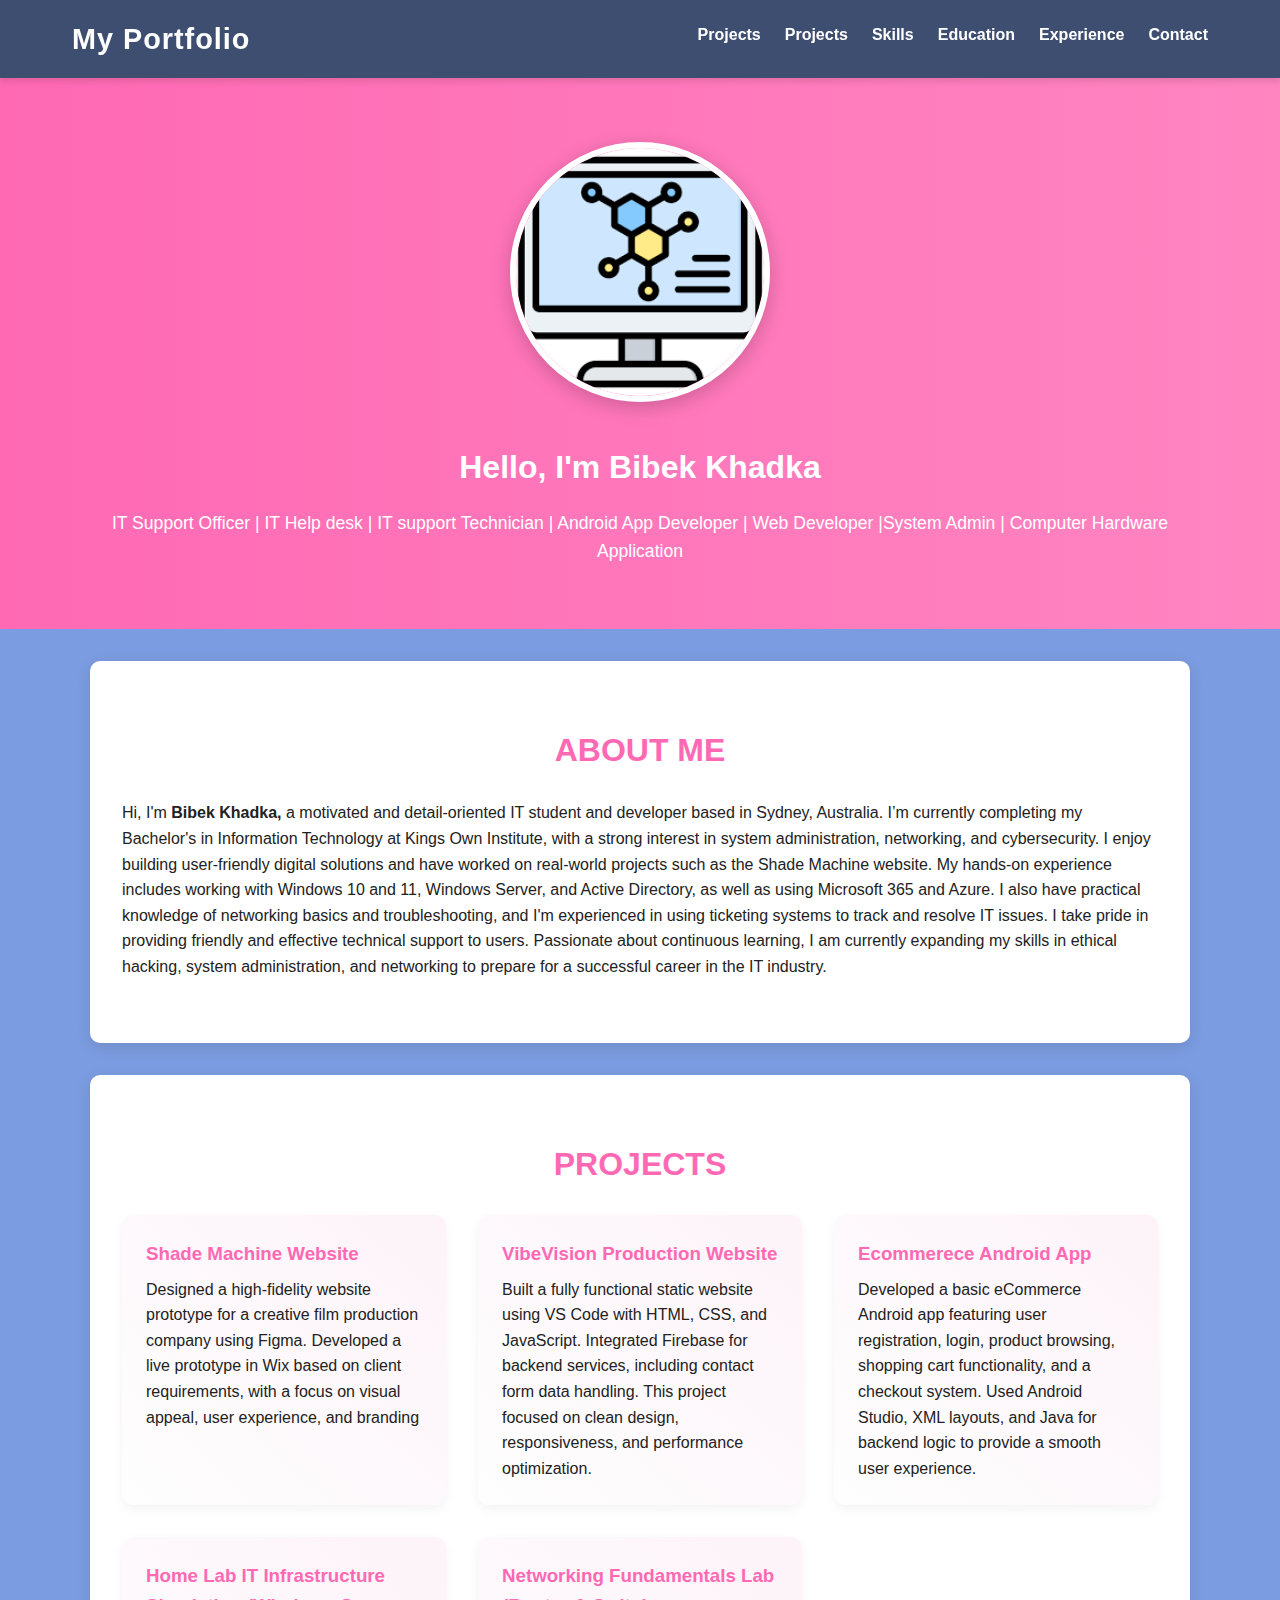
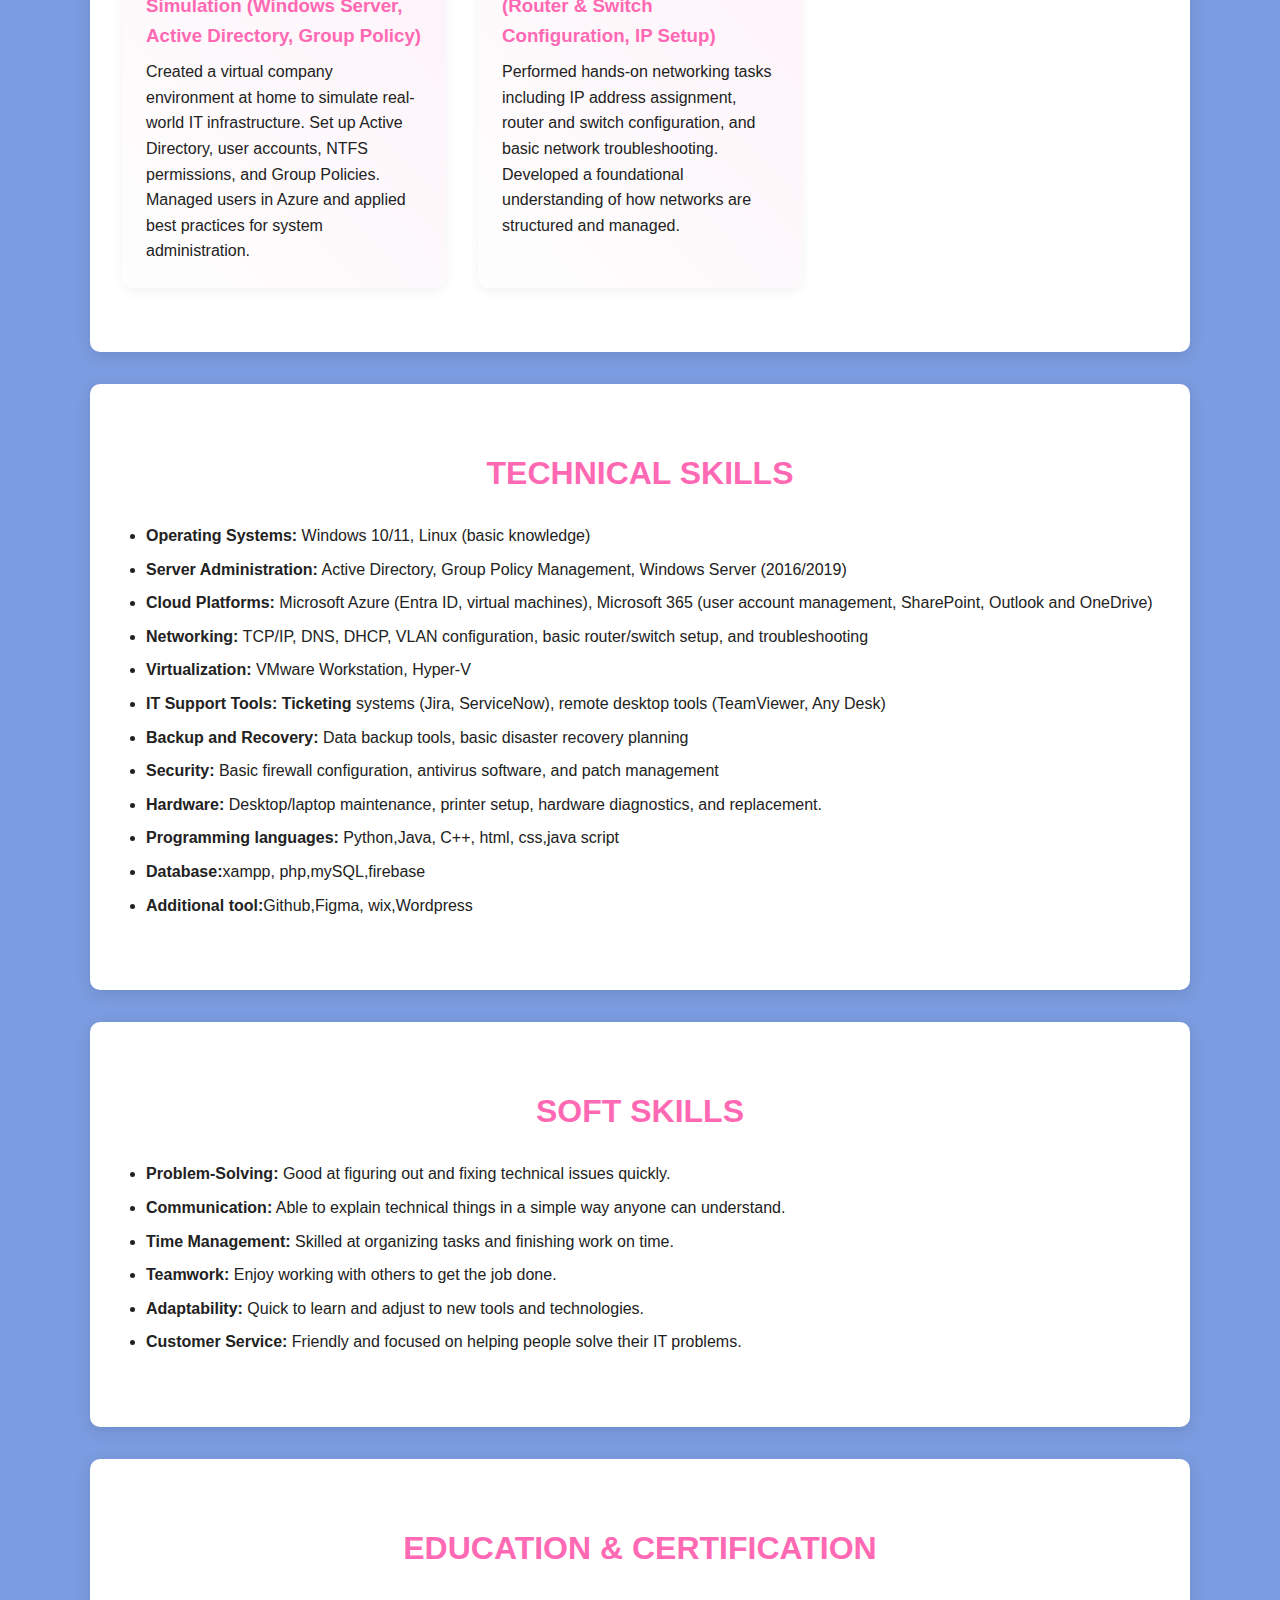
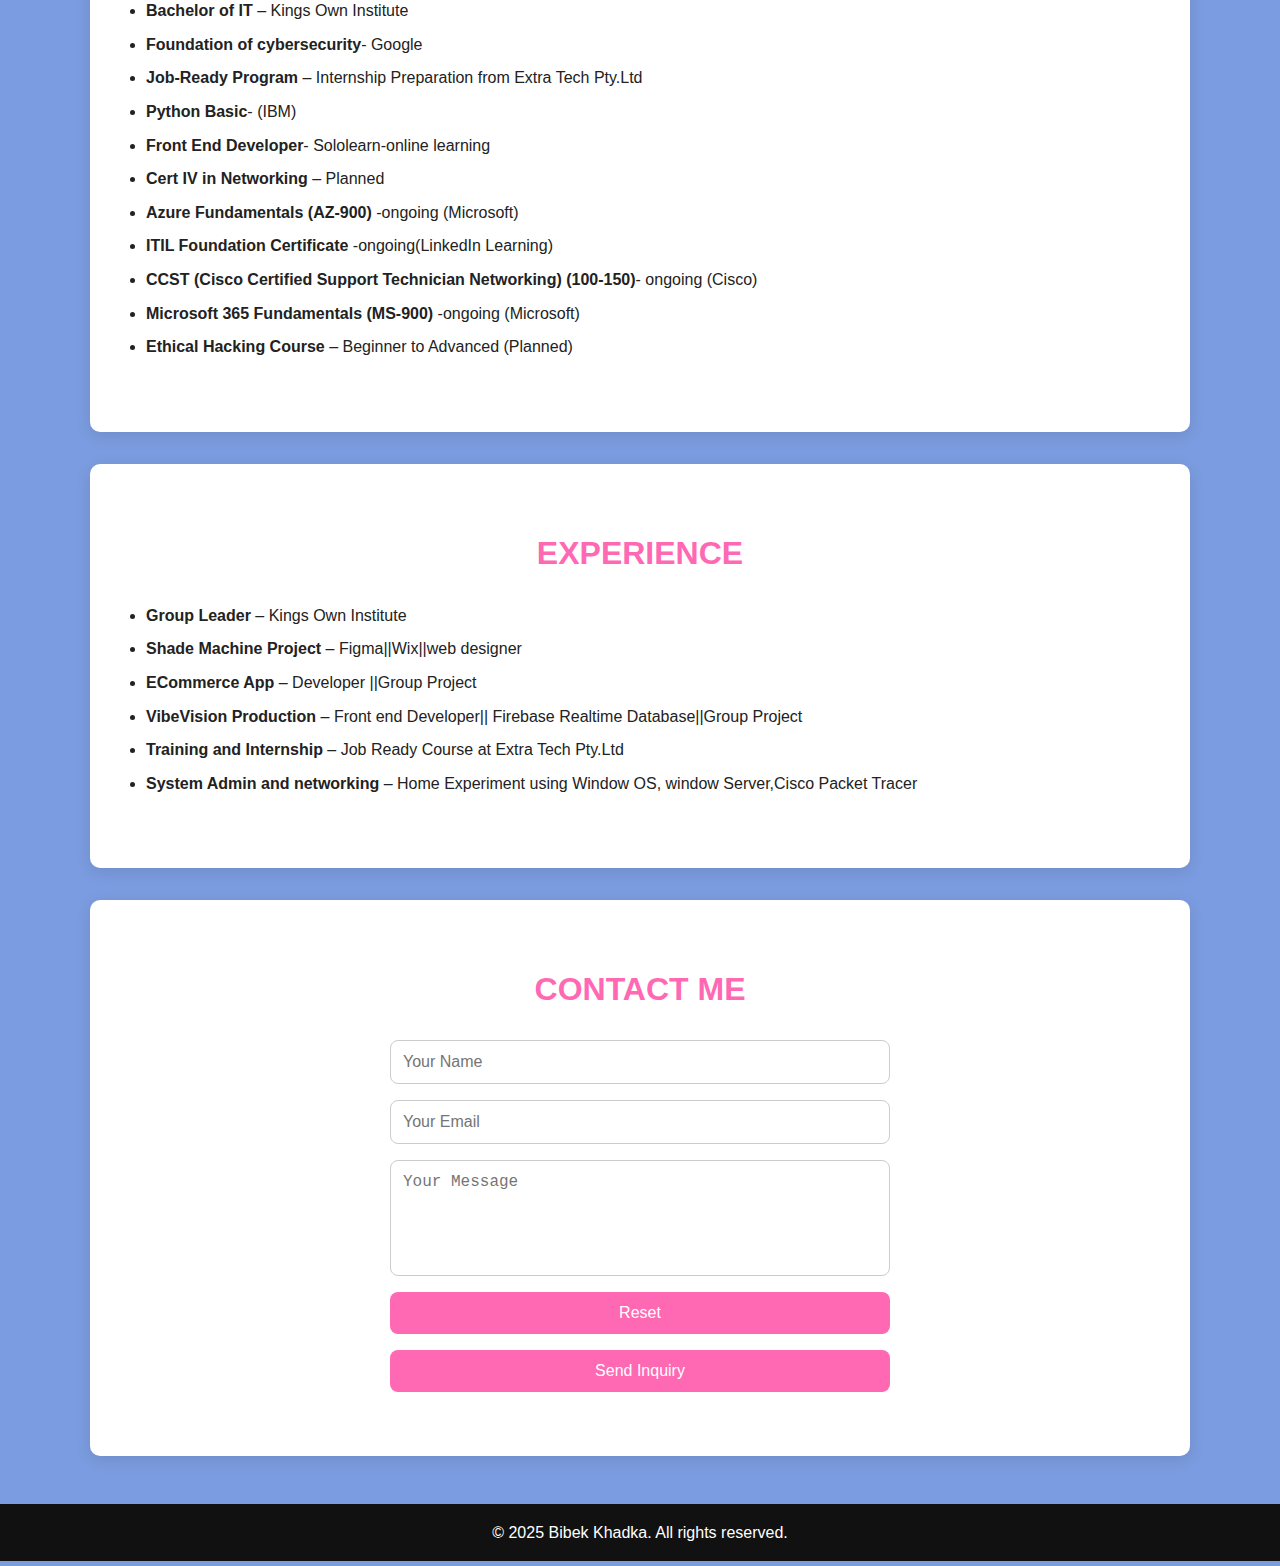
<file: index.html>
<!DOCTYPE html>
<html lang="en">

<head>
    <meta charset="UTF-8" />
    <meta name="viewport" content="width=device-width, initial-scale=1.0" />
    <title>Bibek Khadka||My Portfolio</title>
    <link rel="stylesheet" href="style.css" />
    <link rel="icon" type="image/png" sizes="32x32" href="images.png">
</head>

<body>

    <header>
        <div class="navbar">
            <h1>My Portfolio</h1>
            <ul class="nav-links">
                <li><a href="#Home ">Projects</a></li>
                <li><a href="#projects">Projects</a></li>
                <li><a href="#skills">Skills</a></li>
                <li><a href="#education">Education</a></li>
                <li><a href="#experience">Experience</a></li>
                <li><a href="#contact">Contact</a></li>
            </ul>
        </div>
    </header>

    <section class="hero">
        <div class="hero-content">
            <div class="hero-img">
                <img src="images.png" alt="Your Image" />
            </div>
            <div class="hero-text">
                <h2>Hello, I'm Bibek Khadka</h2>
                <p>IT Support Officer | IT Help desk | IT support Technician | Android App Developer | Web Developer
                    |System Admin | Computer Hardware Application</p>
            </div>
        </div>
    </section>
    <section id="Home" class="section">
        <h2>About Me</h2>
        <p>Hi, I'm<strong> Bibek Khadka, </strong>a motivated and detail-oriented IT student and developer based in
            Sydney, Australia.
            I’m currently completing my Bachelor's in Information Technology at Kings Own Institute, with a strong
            interest in system administration, networking, and cybersecurity. I enjoy building user-friendly digital
            solutions and have worked on real-world projects such as the Shade Machine website. My hands-on experience
            includes working with Windows 10 and 11, Windows Server, and Active Directory, as well as using Microsoft
            365 and Azure. I also have practical knowledge of networking basics and troubleshooting, and I'm experienced
            in using ticketing systems to track and resolve IT issues. I take pride in providing friendly and effective
            technical support to users. Passionate about continuous learning, I am currently expanding my skills in
            ethical hacking, system administration, and networking to prepare for a successful career in the IT
            industry.</p>


    </section>

    <section id="projects" class="section">
        <h2>Projects</h2>
        <div class="project-grid">
            <div class="project-card">
                <h3>Shade Machine Website</h3>
                <p>Designed a high-fidelity website prototype for a creative film production company using Figma.
                    Developed a live prototype in Wix based on client requirements, with a focus on visual appeal, user
                    experience, and branding</p>
            </div>
            <div class="project-card">
                <h3>VibeVision Production Website</h3>
                <p>Built a fully functional static website using VS Code with HTML, CSS, and JavaScript. Integrated
                    Firebase for backend services, including contact form data handling. This project focused on clean
                    design, responsiveness, and performance optimization.</p>
            </div>
            <div class="project-card">
                <h3>Ecommerece Android App</h3>
                <p>Developed a basic eCommerce Android app featuring user registration, login, product browsing,
                    shopping cart functionality, and a checkout system. Used Android Studio, XML layouts, and Java for
                    backend logic to provide a smooth user experience.</p>
            </div>
            <div class="project-card">
                <h3> Home Lab IT Infrastructure Simulation (Windows Server, Active Directory, Group Policy)</h3>
                <p>Created a virtual company environment at home to simulate real-world IT infrastructure. Set up Active
                    Directory, user accounts, NTFS permissions, and Group Policies. Managed users in Azure and applied
                    best practices for system administration.</p>
            </div>
            <div class="project-card">
                <h3>Networking Fundamentals Lab (Router & Switch Configuration, IP Setup)
                </h3>
                <p>Performed hands-on networking tasks including IP address assignment, router and switch configuration,
                    and basic network troubleshooting. Developed a foundational understanding of how networks are
                    structured and managed.

                </p>
            </div>
        </div>
    </section>

    <section id="skills" class="section">
        <h2>Technical Skills</h2>
        <ul>
            <li><strong>Operating Systems:</strong> Windows 10/11, Linux (basic knowledge)</li>
            <li><strong>Server Administration:</strong> Active Directory, Group Policy Management, Windows Server (2016/2019)</li>
            <li><strong>Cloud Platforms:</strong> Microsoft Azure (Entra ID, virtual machines), Microsoft 365 (user account management,
                SharePoint, Outlook and OneDrive)</li>
            <li><strong>Networking:</strong> TCP/IP, DNS, DHCP, VLAN configuration, basic router/switch setup, and troubleshooting</li>
            <li><strong>Virtualization:</strong> VMware Workstation, Hyper-V</li>
            <li><strong>IT Support Tools: Ticketing</strong> systems (Jira, ServiceNow), remote desktop tools (TeamViewer, Any Desk)</li>
            <li><strong>Backup and Recovery:</strong> Data backup tools, basic disaster recovery planning</li>
            <li><strong>Security:</strong> Basic firewall configuration, antivirus software, and patch management</li>
            <li><strong>Hardware:</strong> Desktop/laptop maintenance, printer setup, hardware diagnostics, and replacement.</li>

            <li><strong>Programming languages:</strong> Python,Java, C++, html, css,java script</li>
            <li><strong>Database:</strong>xampp, php,mySQL,firebase</li>
            <li><strong>Additional tool:</strong>Github,Figma, wix,Wordpress</li>

        </ul>
    </section>

    <section id="soft-skills" class="section">
        <h2>Soft Skills</h2>
        <ul>
            <li><strong>Problem-Solving:</strong> Good at figuring out and fixing technical issues quickly.</li>
            <li><strong>Communication:</strong> Able to explain technical things in a simple way anyone can understand.</li>
            <li><strong>Time Management:</strong> Skilled at organizing tasks and finishing work on time.</li>
            <li><strong>Teamwork:</strong> Enjoy working with others to get the job done.</li>
            <li><strong>Adaptability:</strong> Quick to learn and adjust to new tools and technologies.</li>
            <li><strong>Customer Service:</strong> Friendly and focused on helping people solve their IT problems.</li>

        </ul>
    </section>

    <section id="education" class="section">
        <h2>Education & Certification</h2>
        <ul>
            <li><strong>Bachelor of IT</strong> – Kings Own Institute</li>
            <li><strong>Foundation of cybersecurity</strong>- Google </li>
            <li><strong>Job-Ready Program</strong> – Internship Preparation from Extra Tech Pty.Ltd</li>
            <li><strong>Python Basic</strong>- (IBM)</li>
            <li><strong>Front End Developer</strong>- Sololearn-online learning</li>
            <li><strong>Cert IV in Networking</strong> – Planned</li>
            <li> <strong>Azure Fundamentals (AZ-900)</strong> -ongoing (Microsoft)</li>
            <li><strong>ITIL Foundation Certificate</strong> -ongoing(LinkedIn Learning)</li>
            <li><strong>CCST (Cisco Certified Support Technician Networking) (100-150)</strong>- ongoing (Cisco)</li>
            <li><strong>Microsoft 365 Fundamentals (MS-900)</strong> -ongoing (Microsoft)</li>
            <li><strong>Ethical Hacking Course</strong> – Beginner to Advanced (Planned)</li>


        </ul>
    </section>

    <section id="experience" class="section">
        <h2>Experience</h2>
        <ul>
            <li><strong>Group Leader</strong> – Kings Own Institute</li>
            <li><strong>Shade Machine Project</strong> – Figma||Wix||web designer</li>
            <li><strong>ECommerce App</strong> – Developer ||Group Project</li>
            <li><strong>VibeVision Production</strong> – Front end Developer|| Firebase Realtime Database||Group Project</li>
            <li><strong>Training and Internship</strong> – Job Ready Course at Extra Tech Pty.Ltd</li>
            <li><strong>System Admin and networking</strong> – Home Experiment using Window OS, window Server,Cisco Packet Tracer</li>
        </ul>
    </section>

    <section id="contact" class="section">
        <h2>Contact Me</h2>
        <form action="https://formspree.io/f/mjkwqeaj" method="POST">
            <input type="text" name="Name" placeholder="Your Name" required />
            <input type="email" name="Email" placeholder="Your Email" required />
            <textarea name="Message" rows="5" placeholder="Your Message" required></textarea>
            <button type="reset">Reset</button>
            <button type="submit">Send Inquiry</button>
        </form>
    </section>

    <footer>
        <p>© 2025 Bibek Khadka. All rights reserved.</p>
    </footer>

</body>

</html>
</file>
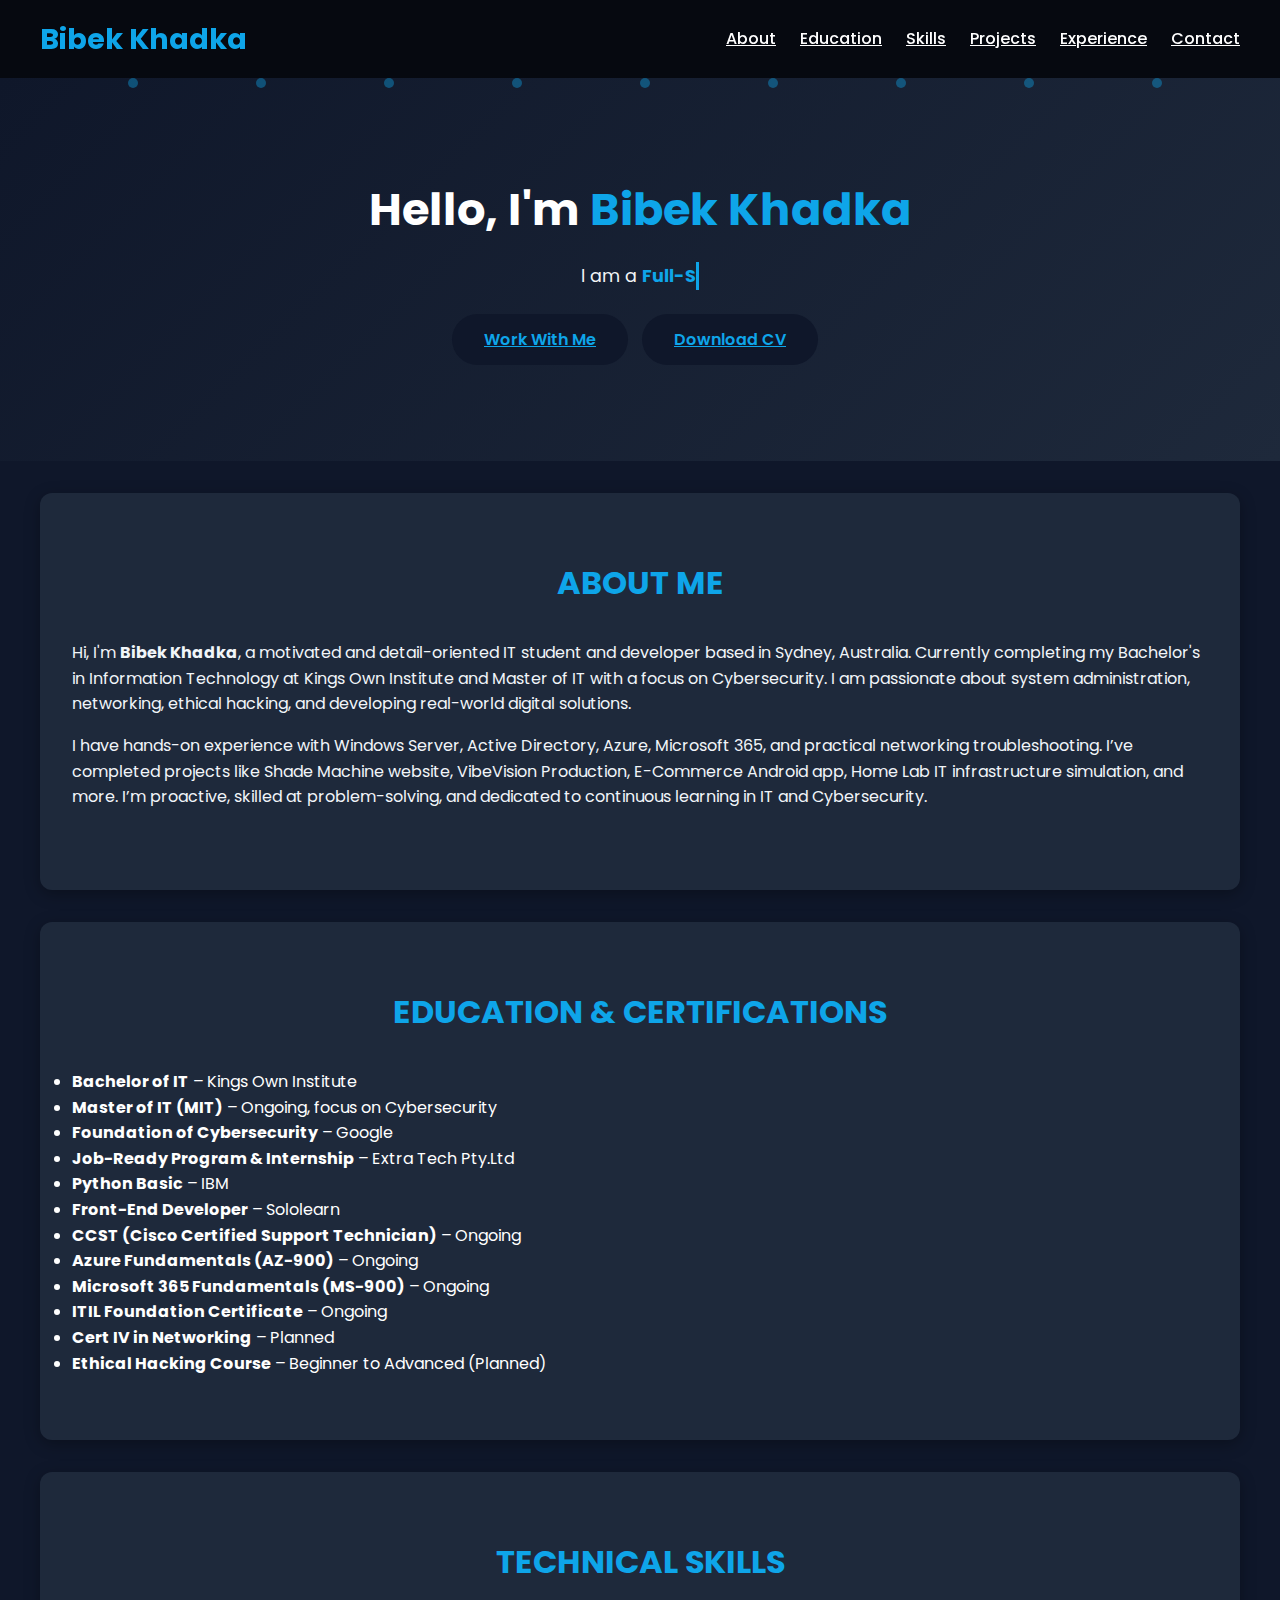
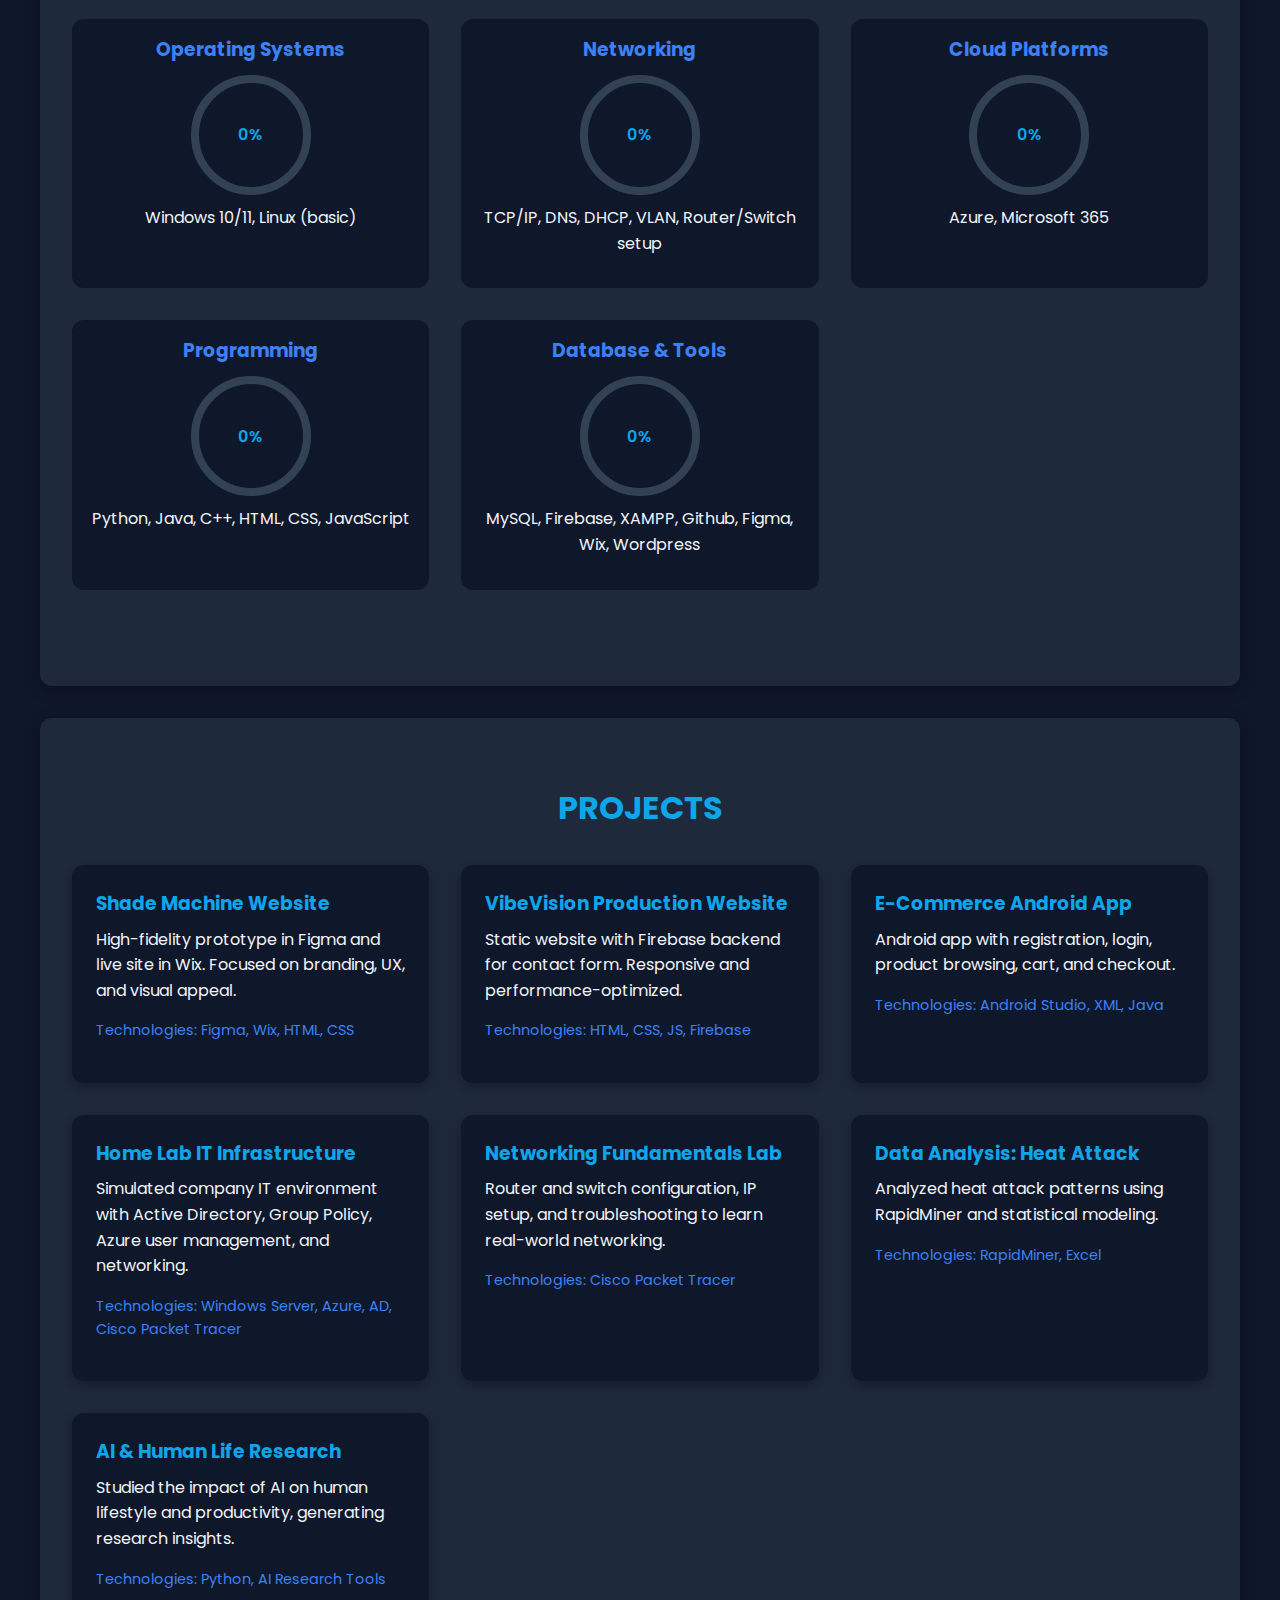
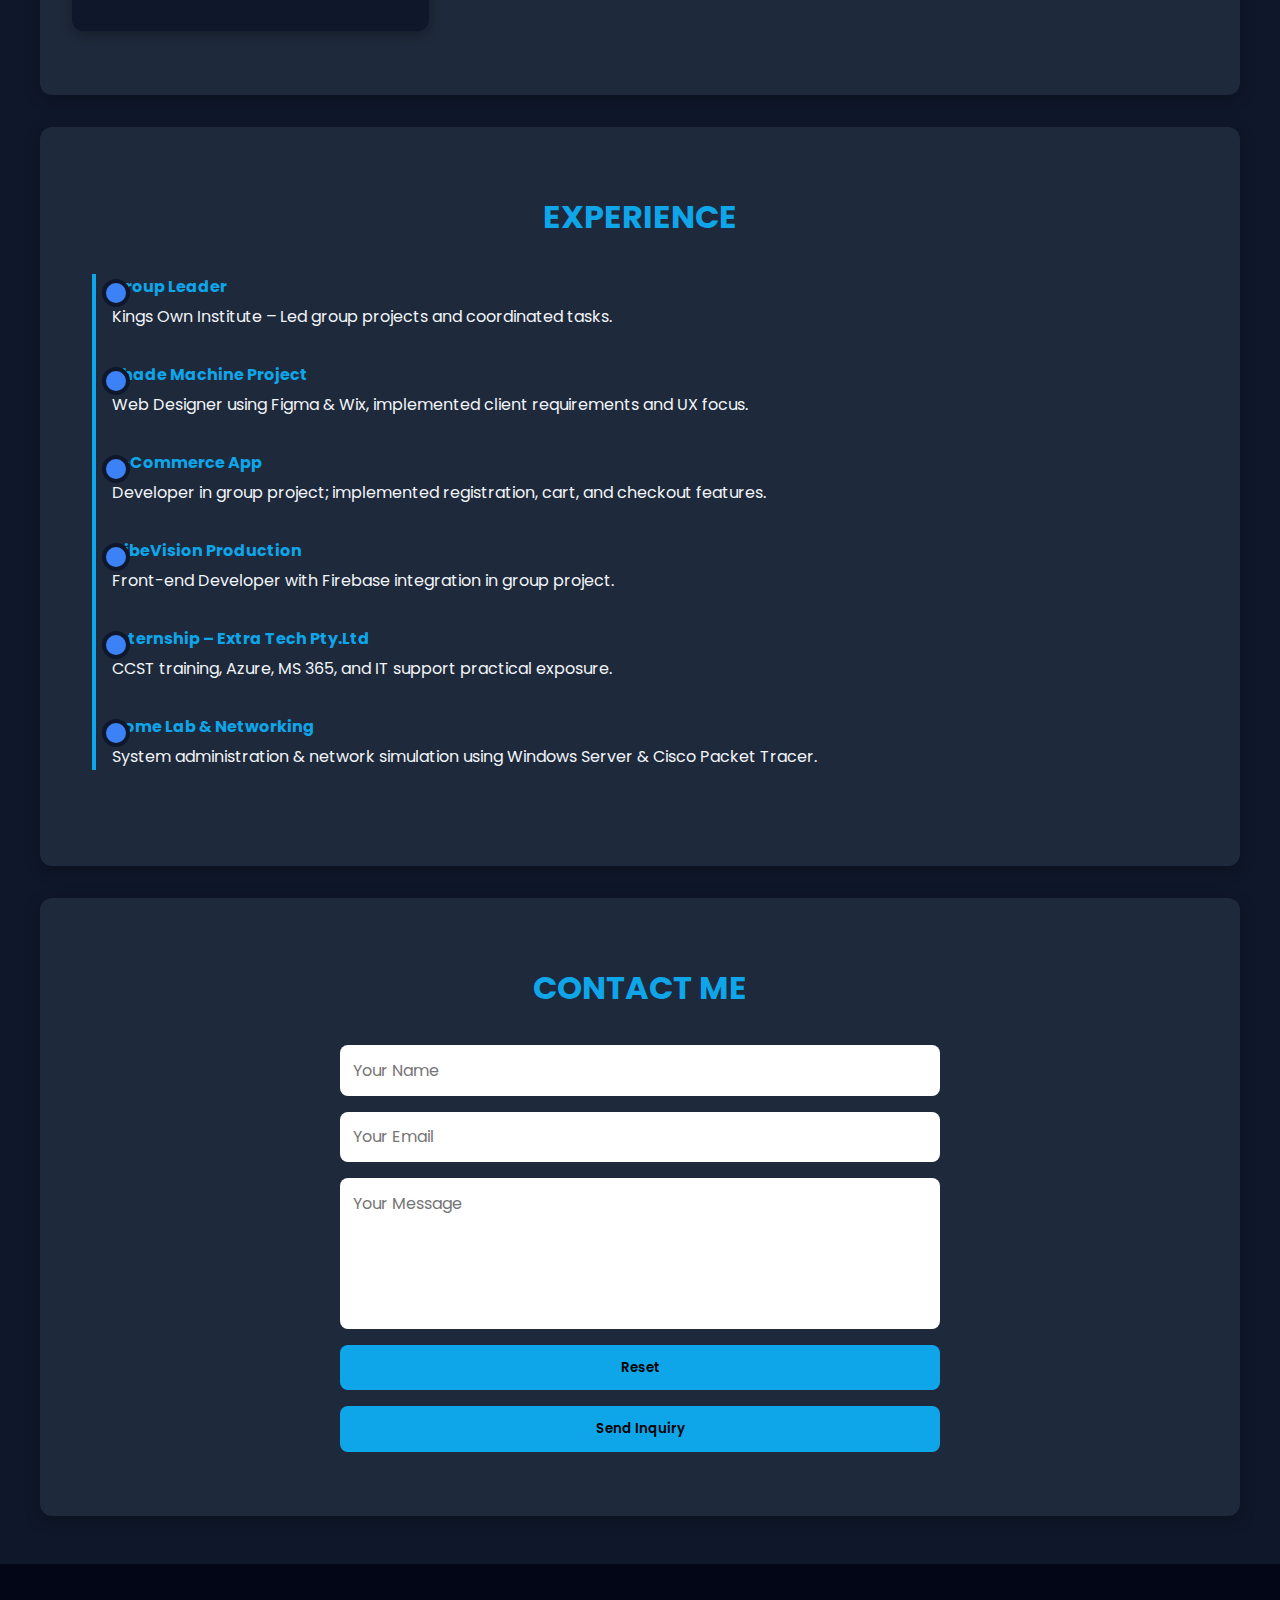
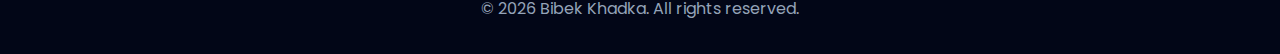
<file: Bibek_Khadka_Portfolio/index.html>
<!DOCTYPE html>
<html lang="en">

<head>
<meta charset="UTF-8" />
<meta name="viewport" content="width=device-width, initial-scale=1.0" />
<title>Bibek Khadka | Cybersecurity & Full-Stack Developer</title>
<link rel="icon" type="image/png" sizes="32x32" href="images.png">

<!-- Google Fonts -->
<link href="https://fonts.googleapis.com/css2?family=Poppins:wght@300;400;500;600;700&display=swap" rel="stylesheet">

<style>
/* ===== RESET ===== */
* { margin:0; padding:0; box-sizing:border-box; scroll-behavior:smooth; font-family:'Poppins',sans-serif;}
body { background:#0f172a; color:#fff; line-height:1.6; }

/* ===== HEADER ===== */
header { background: rgba(0,0,0,0.6); backdrop-filter: blur(10px); padding:1rem 2rem; position:sticky; top:0; z-index:1000; }
.navbar { display:flex; justify-content:space-between; align-items:center; max-width:1200px; margin:auto; }
.navbar h1 { color:#0ea5e9; font-size:1.8rem; }
.nav-links { list-style:none; display:flex; gap:1.5rem; }
.nav-links a { font-weight:500; transition:0.3s; color:#fff; }
.nav-links a:hover { color:#3b82f6; }
.menu-toggle { display:none; font-size:2rem; cursor:pointer; }

/* ===== HERO ===== */
.hero { position:relative; overflow:hidden; text-align:center; padding:6rem 2rem; background: linear-gradient(135deg,#0f172a,#1e293b); color:#fff; }
.hero-bg { position:absolute; top:0; left:0; width:100%; height:100%; z-index:0; overflow:hidden; }
.hero-bg span { position:absolute; display:block; width:10px; height:10px; background:#0ea5e9; border-radius:50%; opacity:0.4; animation:move 15s linear infinite; }
.hero-bg span:nth-child(1){left:10%; animation-duration:12s;}
.hero-bg span:nth-child(2){left:20%; animation-duration:18s;}
.hero-bg span:nth-child(3){left:30%; animation-duration:14s;}
.hero-bg span:nth-child(4){left:40%; animation-duration:20s;}
.hero-bg span:nth-child(5){left:50%; animation-duration:16s;}
.hero-bg span:nth-child(6){left:60%; animation-duration:19s;}
.hero-bg span:nth-child(7){left:70%; animation-duration:15s;}
.hero-bg span:nth-child(8){left:80%; animation-duration:13s;}
.hero-bg span:nth-child(9){left:90%; animation-duration:17s;}
.hero-bg span:nth-child(10){left:100%; animation-duration:21s;}
@keyframes move {0%{top:100%;transform:translateX(0) scale(0.5);}50%{top:50%;transform:translateX(50px) scale(1);}100%{top:-10%;transform:translateX(-50px) scale(0.5);} }

.hero h2 { font-size:2.8rem; position:relative; z-index:1; }
.hero span { color:#0ea5e9; font-weight:700; }
.hero p { margin-top:1rem; font-size:1.1rem; color:#f3f4f6; position:relative; z-index:1; }
.cursor { display:inline-block; background:#0ea5e9; width:3px; animation:blink 0.7s infinite; }
@keyframes blink {0%,50%,100%{opacity:1;}25%,75%{opacity:0;}}

.hero .btn { display:inline-block; margin-top:1.5rem; padding:0.8rem 2rem; background:#0f172a; color:#0ea5e9; border-radius:30px; font-weight:600; transition:0.3s; margin-right:10px; position:relative; z-index:1;}
.hero .btn:hover { background:#1e293b; color:#3b82f6; }

/* ===== SECTIONS ===== */
.section { padding:4rem 2rem; max-width:1200px; margin:2rem auto; background:#1e293b; border-radius:12px; box-shadow:0 4px 16px rgba(0,0,0,0.3); }
.section h2 { font-size:2rem; color:#0ea5e9; margin-bottom:2rem; text-align:center; text-transform:uppercase; }
.section p { margin-bottom:1rem; color:#f1f5f9; }

/* ===== PROJECTS ===== */
.project-grid { display:grid; grid-template-columns:repeat(auto-fit,minmax(300px,1fr)); gap:2rem; }
.project-card { background:#0f172a; padding:1.5rem; border-radius:12px; box-shadow:0 4px 12px rgba(0,0,0,0.3); transition:0.3s; }
.project-card:hover { transform:translateY(-5px) scale(1.02); box-shadow:0 10px 20px rgba(0,0,0,0.5); }
.project-card h3 { color:#0ea5e9; margin-bottom:0.5rem; }
.project-card .tech { font-size:0.9rem; color:#3b82f6; margin-top:5px; }

/* ===== SKILLS ===== */
.skills-container { display:grid; grid-template-columns:repeat(auto-fit,minmax(280px,1fr)); gap:2rem; margin-bottom:2rem; }
.skill { background:#0f172a; padding:1rem; border-radius:12px; text-align:center; }
.skill h3 { margin-bottom:10px; color:#3b82f6; }
.skill-circle { width:120px; height:120px; border-radius:50%; border:8px solid #334155; display:flex; align-items:center; justify-content:center; margin:auto; position:relative; }
.skill-circle span { position:absolute; font-weight:600; color:#0ea5e9; }
.skill p { margin-top:10px; }

/* ===== EXPERIENCE TIMELINE ===== */
.timeline { position:relative; margin:2rem 0; padding-left:40px; }
.timeline::before { content:''; position:absolute; left:20px; top:0; width:4px; height:100%; background:#0ea5e9; }
.timeline-item { position:relative; margin-bottom:2rem; }
.timeline-item::before { content:''; position:absolute; left:-10px; top:5px; width:20px; height:20px; border-radius:50%; background:#3b82f6; border:4px solid #0f172a; }
.timeline-item h4 { color:#0ea5e9; margin-bottom:0.3rem; }
.timeline-item p { margin-left:0; }

/* ===== CONTACT ===== */
.contact-form { display:flex; flex-direction:column; gap:1rem; max-width:600px; margin:auto; }
.contact-form input, .contact-form textarea { padding:0.8rem; border:none; border-radius:8px; outline:none; font-size:1rem; resize:none; }
.contact-form button { padding:0.8rem; border:none; background:#0ea5e9; border-radius:8px; font-weight:600; cursor:pointer; transition:0.3s; }
.contact-form button:hover { background:#3b82f6; }

/* ===== FOOTER ===== */
footer { text-align:center; padding:2rem; background:#020617; color:#94a3b8; margin-top:3rem; }

/* ===== RESPONSIVE ===== */
@media(max-width:768px){
.nav-links { position:absolute; top:70px; right:0; background:#1e293b; width:100%; flex-direction:column; align-items:center; padding:2rem 0; display:none; }
.nav-links.active { display:flex; }
.menu-toggle { display:block; }
.skills-container { grid-template-columns:repeat(auto-fit,minmax(220px,1fr)); }
.project-grid { grid-template-columns:1fr; }
}
</style>
</head>

<body>

<header>
<div class="navbar">
<h1>Bibek Khadka</h1>
<div class="menu-toggle" id="menu-toggle">☰</div>
<ul class="nav-links" id="nav-links">
<li><a href="#Home">About</a></li>
<li><a href="#education">Education</a></li>
<li><a href="#skills">Skills</a></li>
<li><a href="#projects">Projects</a></li>
<li><a href="#experience">Experience</a></li>
<li><a href="#contact">Contact</a></li>
</ul>
</div>
</header>

<!-- HERO -->
<section class="hero">
<div class="hero-bg">
<span></span><span></span><span></span><span></span><span></span>
<span></span><span></span><span></span><span></span><span></span>
</div>
<h2>Hello, I'm <span>Bibek Khadka</span></h2>
<p>I am a <span class="typed-text"></span><span class="cursor">&nbsp;</span></p>
<a href="#contact" class="btn">Work With Me</a>
<a href="C:\Users\khadk\Desktop\Bibek_Khadka_Portfolio\Bibek_Khadka_IT-Resume.docx" class="btn" download>Download CV</a>
</section>

<!-- ABOUT -->
<section id="Home" class="section">
<h2>About Me</h2>
<p>Hi, I'm <strong>Bibek Khadka</strong>, a motivated and detail-oriented IT student and developer based in Sydney, Australia.
Currently completing my Bachelor's in Information Technology at Kings Own Institute and Master of IT with a focus on Cybersecurity. I am passionate about system administration, networking, ethical hacking, and developing real-world digital solutions.</p>
<p>I have hands-on experience with Windows Server, Active Directory, Azure, Microsoft 365, and practical networking troubleshooting. I’ve completed projects like Shade Machine website, VibeVision Production, E-Commerce Android app, Home Lab IT infrastructure simulation, and more. I’m proactive, skilled at problem-solving, and dedicated to continuous learning in IT and Cybersecurity.</p>
</section>

<!-- EDUCATION -->
<section id="education" class="section">
<h2>Education & Certifications</h2>
<ul>
<li><strong>Bachelor of IT</strong> – Kings Own Institute</li>
<li><strong>Master of IT (MIT)</strong> – Ongoing, focus on Cybersecurity</li>
<li><strong>Foundation of Cybersecurity</strong> – Google</li>
<li><strong>Job-Ready Program & Internship</strong> – Extra Tech Pty.Ltd</li>
<li><strong>Python Basic</strong> – IBM</li>
<li><strong>Front-End Developer</strong> – Sololearn</li>
<li><strong>CCST (Cisco Certified Support Technician)</strong> – Ongoing</li>
<li><strong>Azure Fundamentals (AZ-900)</strong> – Ongoing</li>
<li><strong>Microsoft 365 Fundamentals (MS-900)</strong> – Ongoing</li>
<li><strong>ITIL Foundation Certificate</strong> – Ongoing</li>
<li><strong>Cert IV in Networking</strong> – Planned</li>
<li><strong>Ethical Hacking Course</strong> – Beginner to Advanced (Planned)</li>
</ul>
</section>

<!-- SKILLS -->
<section id="skills" class="section">
<h2>Technical Skills</h2>
<div class="skills-container">
<div class="skill">
<h3>Operating Systems</h3>
<div class="skill-circle" data-skill="95"><span>0%</span></div>
<p>Windows 10/11, Linux (basic)</p>
</div>
<div class="skill">
<h3>Networking</h3>
<div class="skill-circle" data-skill="85"><span>0%</span></div>
<p>TCP/IP, DNS, DHCP, VLAN, Router/Switch setup</p>
</div>
<div class="skill">
<h3>Cloud Platforms</h3>
<div class="skill-circle" data-skill="80"><span>0%</span></div>
<p>Azure, Microsoft 365</p>
</div>
<div class="skill">
<h3>Programming</h3>
<div class="skill-circle" data-skill="75"><span>0%</span></div>
<p>Python, Java, C++, HTML, CSS, JavaScript</p>
</div>
<div class="skill">
<h3>Database & Tools</h3>
<div class="skill-circle" data-skill="70"><span>0%</span></div>
<p>MySQL, Firebase, XAMPP, Github, Figma, Wix, Wordpress</p>
</div>
</div>
</section>

<!-- PROJECTS -->
<section id="projects" class="section">
<h2>Projects</h2>
<div class="project-grid">
<div class="project-card">
<h3>Shade Machine Website</h3>
<p>High-fidelity prototype in Figma and live site in Wix. Focused on branding, UX, and visual appeal.</p>
<p class="tech">Technologies: Figma, Wix, HTML, CSS</p>
</div>
<div class="project-card">
<h3>VibeVision Production Website</h3>
<p>Static website with Firebase backend for contact form. Responsive and performance-optimized.</p>
<p class="tech">Technologies: HTML, CSS, JS, Firebase</p>
</div>
<div class="project-card">
<h3>E-Commerce Android App</h3>
<p>Android app with registration, login, product browsing, cart, and checkout.</p>
<p class="tech">Technologies: Android Studio, XML, Java</p>
</div>
<div class="project-card">
<h3>Home Lab IT Infrastructure</h3>
<p>Simulated company IT environment with Active Directory, Group Policy, Azure user management, and networking.</p>
<p class="tech">Technologies: Windows Server, Azure, AD, Cisco Packet Tracer</p>
</div>
<div class="project-card">
<h3>Networking Fundamentals Lab</h3>
<p>Router and switch configuration, IP setup, and troubleshooting to learn real-world networking.</p>
<p class="tech">Technologies: Cisco Packet Tracer</p>
</div>
<div class="project-card">
<h3>Data Analysis: Heat Attack</h3>
<p>Analyzed heat attack patterns using RapidMiner and statistical modeling.</p>
<p class="tech">Technologies: RapidMiner, Excel</p>
</div>
<div class="project-card">
<h3>AI & Human Life Research</h3>
<p>Studied the impact of AI on human lifestyle and productivity, generating research insights.</p>
<p class="tech">Technologies: Python, AI Research Tools</p>
</div>
</div>
</section>

<!-- EXPERIENCE -->
<section id="experience" class="section">
<h2>Experience</h2>
<div class="timeline">
<div class="timeline-item">
<h4>Group Leader</h4>
<p>Kings Own Institute – Led group projects and coordinated tasks.</p>
</div>
<div class="timeline-item">
<h4>Shade Machine Project</h4>
<p>Web Designer using Figma & Wix, implemented client requirements and UX focus.</p>
</div>
<div class="timeline-item">
<h4>E-Commerce App</h4>
<p>Developer in group project; implemented registration, cart, and checkout features.</p>
</div>
<div class="timeline-item">
<h4>VibeVision Production</h4>
<p>Front-end Developer with Firebase integration in group project.</p>
</div>
<div class="timeline-item">
<h4>Internship – Extra Tech Pty.Ltd</h4>
<p>CCST training, Azure, MS 365, and IT support practical exposure.</p>
</div>
<div class="timeline-item">
<h4>Home Lab & Networking</h4>
<p>System administration & network simulation using Windows Server & Cisco Packet Tracer.</p>
</div>
</div>
</section>

<!-- CONTACT -->
<section id="contact" class="section">
<h2>Contact Me</h2>
<form class="contact-form" action="https://formspree.io/f/mjkwqeaj" method="POST">
<input type="text" name="Name" placeholder="Your Name" required>
<input type="email" name="Email" placeholder="Your Email" required>
<textarea name="Message" rows="5" placeholder="Your Message" required></textarea>
<button type="reset">Reset</button>
<button type="submit">Send Inquiry</button>
</form>
</section>

<!-- FOOTER -->
<footer>
<p>© 2026 Bibek Khadka. All rights reserved.</p>
</footer>

<script>
// Mobile Menu Toggle
const toggle = document.getElementById("menu-toggle");
const nav = document.getElementById("nav-links");
toggle.addEventListener("click", () => { nav.classList.toggle("active"); });

// Circular Skill Animation
const skillCircles = document.querySelectorAll('.skill-circle');
window.addEventListener('scroll', () => {
skillCircles.forEach(circle => {
  const rect = circle.getBoundingClientRect();
  if(rect.top < window.innerHeight){
    let percent = parseInt(circle.getAttribute('data-skill'));
    let current = 0;
    const span = circle.querySelector('span');
    const interval = setInterval(() => {
      if(current >= percent) clearInterval(interval);
      else { current++; span.textContent = current + '%'; circle.style.background = `conic-gradient(#0ea5e9 ${current*3.6}deg, #334155 0deg)`; }
    }, 15);
  }
});
});

// Typewriter Effect
const text = ["Full-Stack Developer","Cybersecurity Enthusiast","IT Infrastructure Expert","Cloud & Azure Specialist"];
let count = 0; let index = 0; let currentText = ''; let letter = '';
(function type(){
  if(count === text.length) count = 0;
  currentText = text[count];
  letter = currentText.slice(0, ++index);
  document.querySelector('.typed-text').textContent = letter;
  if(letter.length === currentText.length){ index=0; count++; setTimeout(type,1500); }
  else setTimeout(type,150);
})();
</script>

</body>
</html>
</file>
<file: style.css>
/* Reset */
* {
  margin: 0;
  padding: 0;
  box-sizing: border-box;
  scroll-behavior: smooth;
}

/* Base Styles */
body {
  font-family: 'Segoe UI', sans-serif;
  background: #7b9ce0;
  color: #222;
  line-height: 1.6;
}

/* Header */
header {
  background: rgba(0, 0, 0, 0.5);
  backdrop-filter: blur(10px);
  color: white;
  padding: 1rem 0;
  position: sticky;
  top: 0;
  z-index: 1000;
  box-shadow: 0 4px 6px rgba(0, 0, 0, 0.1);
  animation: slideDown 1s ease-in-out;
}

/* Header Animation */
@keyframes slideDown {
  from { top: -100px; opacity: 0; }
  to { top: 0; opacity: 1; }
}

.navbar {
  display: flex;
  justify-content: space-between;
  align-items: center;
  max-width: 1200px;
  margin: auto;
  padding: 0 2rem;
}

.navbar h1 {
  font-size: 1.8rem;
  letter-spacing: 1px;
}

.nav-links {
  list-style: none;
  display: flex;
  gap: 1.5rem;
}

.nav-links a {
  color: white;
  text-decoration: none;
  font-weight: 600;
  transition: color 0.3s ease;
}

.nav-links a:hover {
  color: #ff69b4;
}

/* Hero Section */
.hero {
  background: linear-gradient(to right, #ff69b4, #ff85c1);
  color: white;
  padding: 4rem 2rem;
  text-align: center;
  animation: fadeIn 2s ease;
}

.hero-content {
  display: flex;
  align-items: center;
  justify-content: center;
  flex-wrap: wrap;
  gap: 2rem;
  max-width: 1100px;
  margin: auto;
}

.hero-img img {
  width: 260px;
  height: 260px;
  object-fit: cover;
  border-radius: 50%;
  border: 6px solid white;
  box-shadow: 0 5px 20px rgba(0, 0, 0, 0.2);
  transition: transform 0.4s ease;
}

.hero-img img:hover {
  transform: scale(1.05);
}

.hero-text h2 {
  font-size: 2rem;
  margin-bottom: 1rem;
  animation: slideIn 1.5s ease-in-out;
}

.hero-text p {
  font-size: 1.1rem;
}

/* Hero Animations */
@keyframes fadeIn {
  from { opacity: 0; }
  to { opacity: 1; }
}

@keyframes slideIn {
  from { transform: translateX(-50px); opacity: 0; }
  to { transform: translateX(0); opacity: 1; }
}

/* Sections */
.section {
  padding: 4rem 2rem;
  max-width: 1100px;
  margin: 2rem auto 0;
  background: #fff;
  border-radius: 10px;
  box-shadow: 0 4px 16px rgba(0, 0, 0, 0.1);
  animation: fadeInSection 1.5s ease;
}

@keyframes fadeInSection {
  from { opacity: 0; transform: translateY(20px); }
  to { opacity: 1; transform: translateY(0); }
}

.section h2 {
  font-size: 2rem;
  color: #ff69b4;
  margin-bottom: 1.5rem;
  text-align: center;
  text-transform: uppercase;
}

/* Project Cards */
.project-grid {
  display: grid;
  grid-template-columns: repeat(auto-fit, minmax(280px, 1fr));
  gap: 2rem;
}

.project-card {
  background: linear-gradient(to top right, #fefefe, #fdf3f9);
  padding: 1.5rem;
  border-radius: 12px;
  box-shadow: 0 4px 12px rgba(0, 0, 0, 0.05);
  transition: transform 0.3s, box-shadow 0.3s;
}

.project-card:hover {
  transform: translateY(-5px) scale(1.02);
  box-shadow: 0 10px 20px rgba(0, 0, 0, 0.1);
}

.project-card h3 {
  color: #ff69b4;
  margin-bottom: 0.5rem;
}

/* Lists */
ul {
  padding-left: 1.5rem;
}

ul li {
  margin-bottom: 0.5rem;
}

/* Form */
form {
  display: flex;
  flex-direction: column;
  gap: 1rem;
  max-width: 500px;
  margin: auto;
}

input,
textarea {
  padding: 0.75rem;
  border-radius: 8px;
  border: 1px solid #ccc;
  font-size: 1rem;
  resize: none;
  transition: border 0.3s ease;
}

input:focus,
textarea:focus {
  border-color: #ff69b4;
  outline: none;
}

/* Button with Animation */
button {
  background: #ff69b4;
  color: white;
  border: none;
  padding: 0.75rem;
  font-size: 1rem;
  border-radius: 8px;
  cursor: pointer;
  transition: background 0.3s ease, transform 0.2s;
  animation: pulse 2s infinite;
}

button:hover {
  background: #e85a9e;
  transform: scale(1.05);
}

/* Pulse Animation */
@keyframes pulse {
  0% { box-shadow: 0 0 0 0 rgba(255, 105, 180, 0.7); }
  70% { box-shadow: 0 0 0 10px rgba(255, 105, 180, 0); }
  100% { box-shadow: 0 0 0 0 rgba(255, 105, 180, 0); }
}

/* Footer */
footer {
  background: #111;
  color: white;
  text-align: center;
  padding: 1rem 0;
  margin-top: 3rem;
}
</file>
